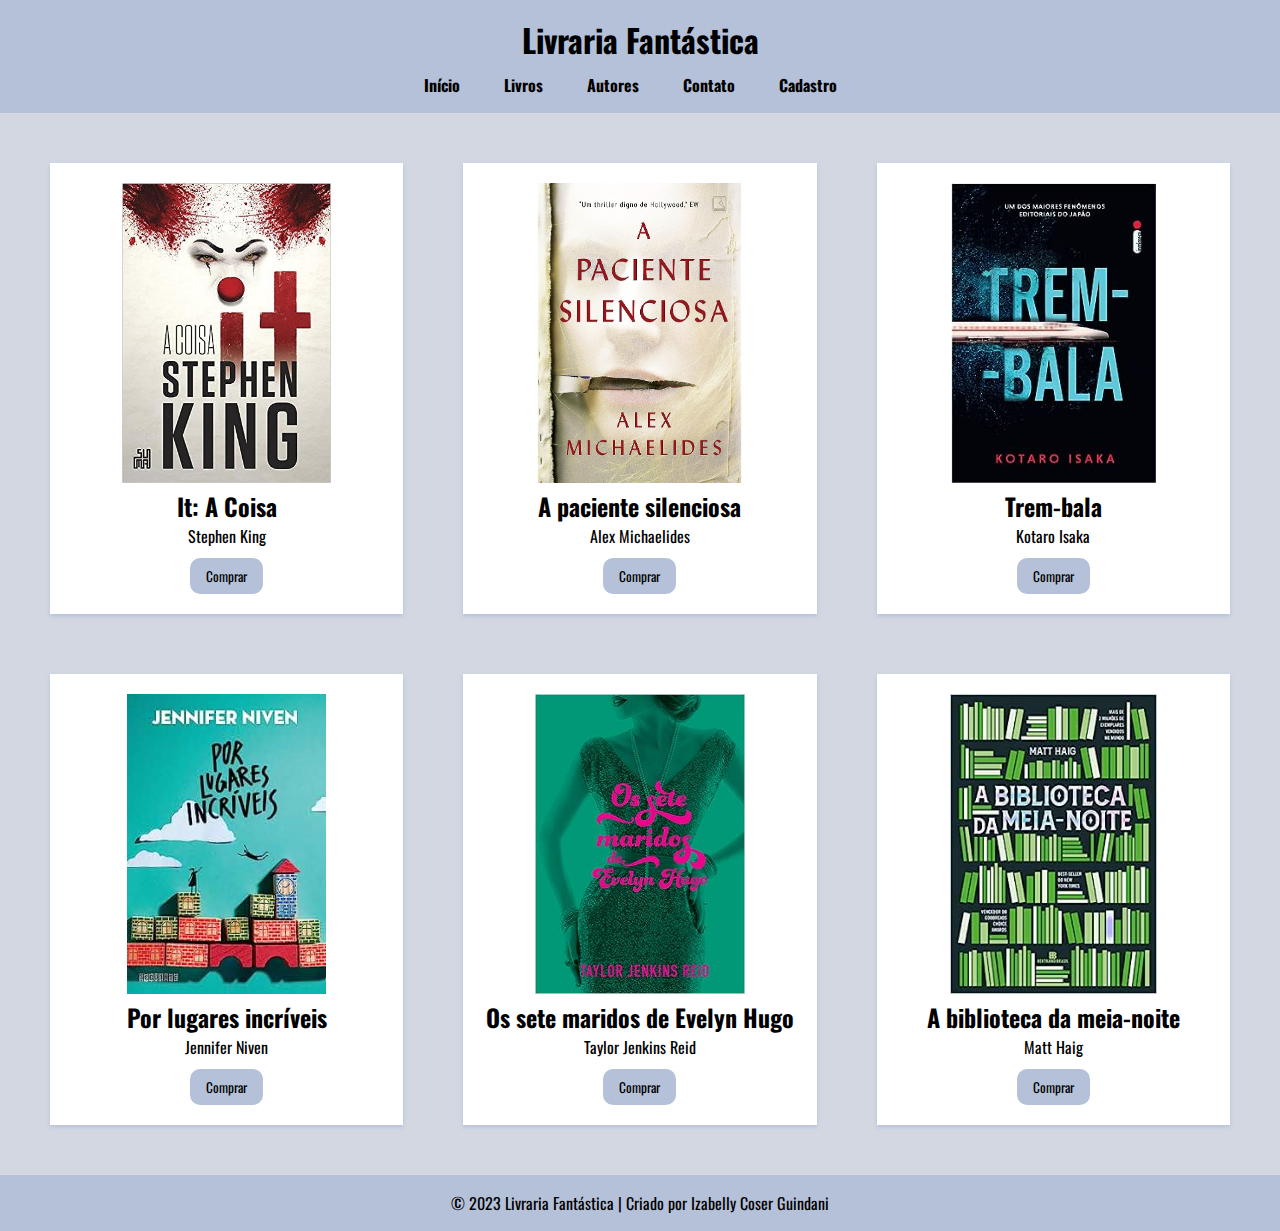
<file: index.html>
<!DOCTYPE html>
<html lang="pt-br">

<head>
    <meta charset="UTF-8">
    <meta name="viewport" content="width=device-width, initial-scale=1.0">
    <link rel="stylesheet" href="estilos.css">
    <title>Livraria</title>
</head>

<body>
    <header>
        <h1>Livraria Fantástica</h1>
        <nav>
            <ul>
                <li><a href="#">Início</a></li>
                <li><a href="#">Livros</a></li>
                <li><a href="#">Autores</a></li>
                <li><a href="#">Contato</a></li>
                <li><a href="cadastro.html">Cadastro</a></li>
            </ul>
        </nav>
    </header>

    <main>
        <section class="cards">
            <div class="card">
                <img src="img/it.jpg" alt="Livro It: A Coisa">
                <h2>It: A Coisa</h2>
                <p>Stephen King</p>
                <button>Comprar</button>
            </div>

            <div class="card">
                <img src="img/paciente_silenciosa.jpg" alt="Livro A Paciente Silenciosa">
                <h2>A paciente silenciosa</h2>
                <p>Alex Michaelides</p>
                <button>Comprar</button>
            </div>

            <div class="card">
                <img src="img/trem_bala.jpg" alt="Livro Trem-bala">
                <h2>Trem-bala</h2>
                <p>Kotaro Isaka</p>
                <button>Comprar</button>
            </div>
        </section>
        <section>
            <div class="card">
                <img src="img/lugares_incriveis.jpg" alt="Livro Por lugares incríveis">
                <h2>Por lugares incríveis</h2>
                <p>Jennifer Niven</p>
                <button>Comprar</button>
            </div>

            <div class="card">
                <img src="img/sete_maridos.jpg" alt="Livro Os sete maridos de Evelyn Hugo">
                <h2>Os sete maridos de Evelyn Hugo</h2>
                <p>Taylor Jenkins Reid</p>
                <button>Comprar</button>
            </div>

            <div class="card">
                <img src="img/biblioteca_noite.jpg" alt="Livro A biblioteca da meia-noite">
                <h2>A biblioteca da meia-noite</h2>
                <p>Matt Haig</p>
                <button>Comprar</button>
            </div>
        </section>
    </main>


    <footer>
        <p>&copy; 2023 Livraria Fantástica | Criado por Izabelly Coser Guindani</p>
    </footer>
</body>

</html>
</file>
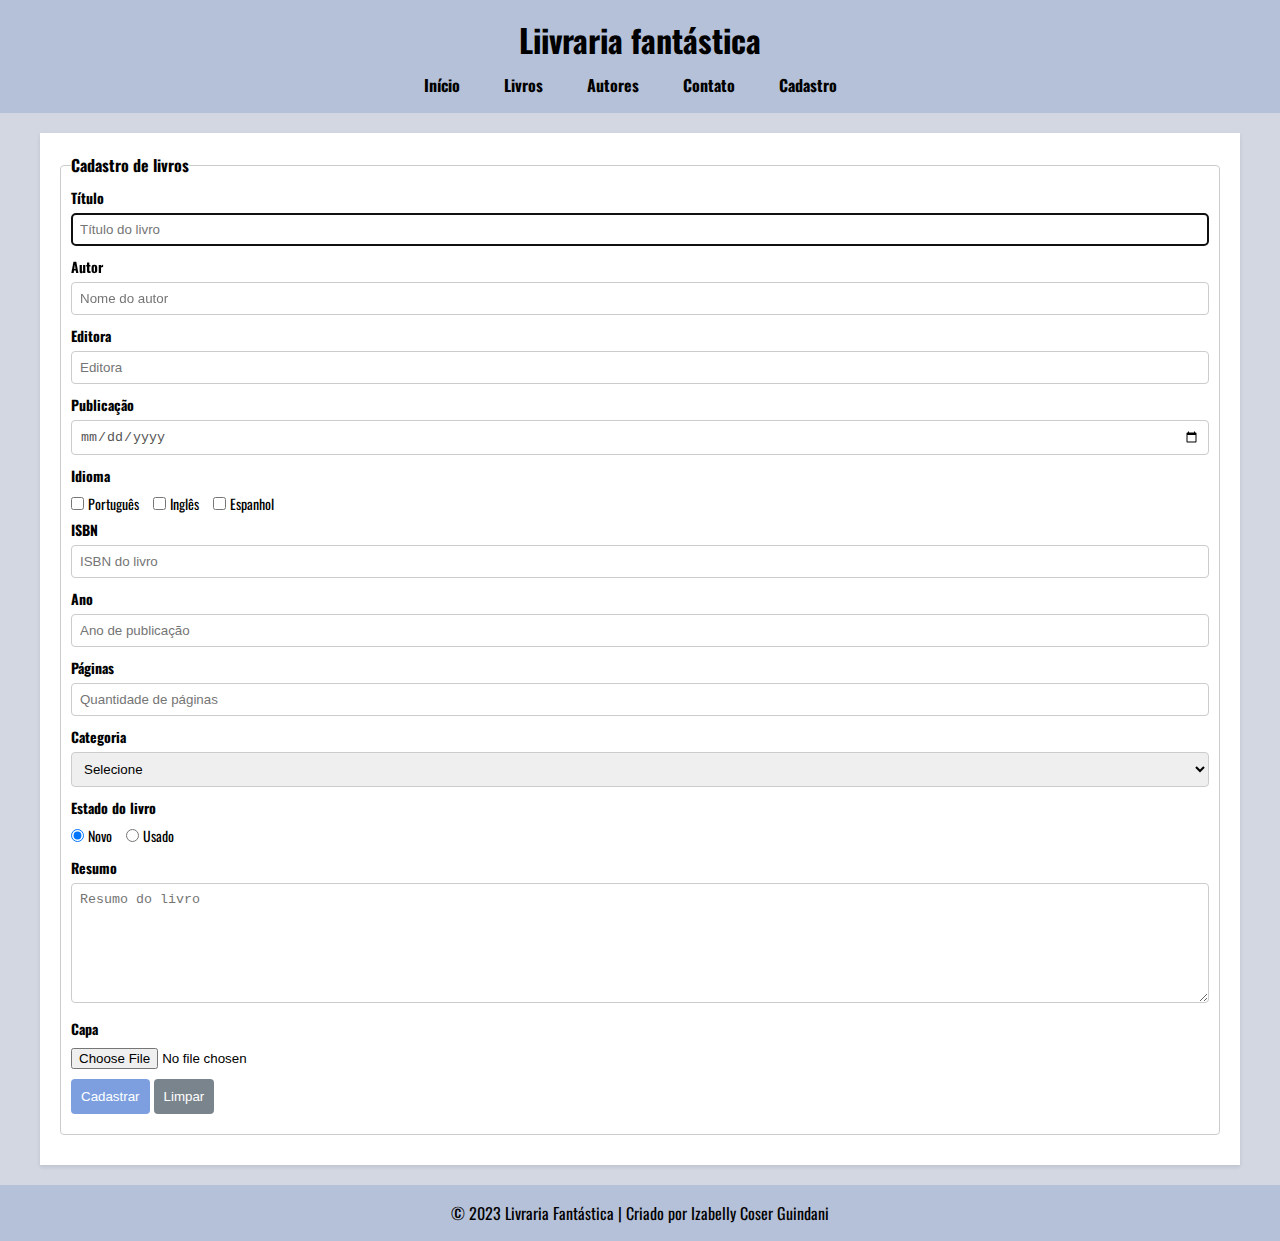
<file: cadastro.html>
<!DOCTYPE html>
<html lang="pt-br">

<head>
    <meta charset="UTF-8">
    <meta name="viewport" content="width=device-width, initial-scale=1.0">
    <title>Cadastro de livros</title>
    <link rel="stylesheet" href="estilos.css">
</head>

<body>
    <header>
        <h1>Liivraria fantástica</h1>
        <nav>
            <ul>
                <li><a href="index.html">Início</a></li>
                <li><a href="#">Livros</a></li>
                <li><a href="#">Autores</a></li>
                <li><a href="#">Contato</a></li>
                <li><a href="index.html">Cadastro</a></li>
            </ul>
        </nav>
    </header>

    <main>
        <section class="container">
            <form>
                <fieldset>
                    <legend>Cadastro de livros</legend>
                    <div class="input-container">
                        <label for="titulo">Título</label>
                        <input type="text" name="título" id="título" placeholder="Título do livro" required autofocus>
                    </div>

                    <div class="input-container">
                        <label for="autor">Autor</label>
                        <input type="text" name="autor" id="autor" placeholder="Nome do autor" required>
                    </div>

                    <div class="input-container">
                        <label for="editora">Editora</label>
                        <input type="text" name="editora" id="editora" placeholder="Editora" required>
                    </div>

                    <div class="input-container">
                        <label for="dtpublicacao">Publicação</label>
                        <input type="date" name="dtpublicacao" id="dtpublicacao" required>
                    </div>

                    <div class="input-container">
                        <label>Idioma</label>
                        <div class="input-check">
                            <input type="checkbox" name="idioma" value="Português" id="portugues">
                            <label for="portugues">Português</label>
                        </div>

                        <div class="input-check">
                            <input type="checkbox" name="idioma" value="Inglês" id="ingles">
                            <label for="ingles">Inglês</label>
                        </div>


                        <div class="input-check">
                            <input type="checkbox" name="idioma" value="Espanhol" id="espanhol">
                            <label for="espanhol">Espanhol</label>
                        </div>

                        <div class="input-container">
                            <label for="isbn">ISBN</label>
                            <input type="text" name="isbn" id="isbn" placeholder="ISBN do livro" pattern="\d{3}-\d{10}"
                                required>
                        </div>

                        <div class="input-container">
                            <label for="ano">Ano</label>
                            <input type="number" name="ano" id="ano" placeholder="Ano de publicação" required>
                        </div>

                        <div class="input-container">
                            <label for="paginas">Páginas</label>
                            <input type="number" name="paginas" id="paginas" placeholder="Quantidade de páginas"
                                required>
                        </div>

                        <div class="input-container">
                            <label for="categoria">Categoria</label>
                            <select name="categoria" id="categoria" required>
                                <option value="">Selecione</option>
                                <option value="Ação">Ação</option>
                                <option value="Aventura">Aventura</option>
                                <option value="Comédia">Comédia</option>
                                <option value="Drama">Drama</option>
                                <option value="Ficção Científica">Ficção Científica</option>
                                <option value="Romance">Romance</option>
                                <option value="Supense">Suspense</option>
                                <option value="Terror">Terror</option>
                            </select>
                        </div>

                        <div class="input-container">
                            <label>Estado do livro</label>
                            <div class="radio-group">
                                <input type="radio" name="situacao" id="novo" value="novo" required checked>
                                <label for="novo">Novo</label>

                                <input type="radio" name="situacao" id="usado" value="usado" required>
                                <label for="usado">Usado</label>
                            </div>
                        </div>

                        <div class="input-container">
                            <label for="resumo">Resumo</label>
                            <textarea name="resumo" id="resumo" placeholder="Resumo do livro" rows="5"
                                required></textarea>
                        </div>

                        <div class="input-container">
                            <label for="capa">Capa</label>
                            <input type="file" name="capa" id="capa" accept="image/*">
                        </div>

                        <div class="actions">
                            <button type="submit">Cadastrar</button>
                            <button type="reset">Limpar</button>
                        </div>
            </form>
        </section>
    </main>
    <footer>
        <p>&copy; 2023 Livraria Fantástica | Criado por Izabelly Coser Guindani</p>
    </footer>
</body>

</html>
</file>
<file: estilos.css>
@import url('https://fonts.googleapis.com/css2?family=Oswald&display=swap');
* {margin: 0; /* Remove a margem padrão */
    padding: 0; /* Remove o padding padrão */
    box-sizing: border-box; /* Faz com que o padding e a borda não aumentem o tamanho do elemento */
}

body {
    font-family: Oswald; /* Define a fonte padrão */
    background-color: rgb(210, 215, 226); /* Define a cor de fundo */
}

header {
    background-color:rgb(181, 193, 216); /* Define a cor de fundo */
    color: black; /* Define a cor do texto */
    text-align: center; /* Centraliza o texto */
    padding: 1rem; /* Define um espaçamento interno */
}

header h1 {
    margin-bottom: 10px;
}

nav ul {
    list-style: none; /* Remove a bolinha da lista */
}

nav li {
    display: inline; /* Faz com que os itens da lista fiquem na mesma linha */
    margin-right: 20px; /* Define um espaçamento entre os itens */
    padding: 10px;
    border-radius: 15px;
    transition: all 0.3s ease;
}

nav li:hover {
    background-color: rgb(125, 159, 223);
    border-radius: 15px;
    cursor: pointer;
    transition: background-color all 0.3s ease;
    
}

nav a {
    text-decoration: none; /* Remove o sublinhado dos links */
    color: black; /* Define a cor do texto */
    font-weight: bold; /* Define o peso da fonte */
}

main {
    padding: 20px; /* Define um espaçamento interno */
    overflow: hidden; /* Faz com que o elemento não ultrapasse o tamanho do pai */
}

.card {
    width: calc(33.33% - 60px); /* 33.33% - 40px */
    margin: 30px; /* Define um espaçamento externo */
    padding: 20px; /* Define um espaçamento interno */
    background-color: #fff; /* Define a cor de fundo */
    box-shadow: 0 2px 4px rgb(181, 193, 216); /* Adiciona uma sombra */
    text-align: center; /* Centraliza o texto */
    float: left; /* Faz com que os elementos fiquem na mesma linha */
}

.card img {
    max-width: 100%; /* Define a largura máxima da imagem */
    height: 300px; /* Define a altura da imagem */
}

.card button {
    font-family: Oswald;
    background-color: rgb(181, 193, 216);
    color:black;
    border: none;
    border-radius: 10px;
    padding: 8px 16px;
    margin-top: 10px;
    cursor: pointer; /* Muda o cursor do mouse */
    transition: background-color 0.3s ease; /* Adiciona uma transição suave */
}

.card button:hover {
    background-color: rgb(125, 159, 223); /* Muda a cor de fundo ao passar o mouse */
}

footer {
    background-color: rgb(181, 193, 216);
    color: black;
    text-align: center;
    padding: 1rem;
}

/* Formulário */
.container {
    width: 1200px;
    max-width: 100%;
    margin: 0 auto;
    padding: 20px;
    background-color: #fff;
    box-shadow: 0 2px 4px rgba(0, 0, 0, 0.1);
}

form {
  overflow: hidden;
}

form fieldset {
  border: 1px solid #ccc;
  border-radius: 4px;
  padding: 10px;
  margin-bottom: 10px;
}

form legend {
  font-weight: bold;
  color: black;
}

/* Campos de Entrada de Texto */
.input-container {
    margin-bottom: 10px;
}

.input-container label {
    display: block;
    margin-bottom: 5px;
    font-weight: bold;
    font-size: 14px;
}

input[type="text"],
input[type="date"],
input[type="number"] {
  width: 100%;
  padding: 8px;
  border: 1px solid #ccc;
  border-radius: 4px;
  color: #555;
}

/* Componentes Checkbox e Radio */
.radio-group label {
    display: inline;
    margin-right: 10px;
    font-weight: normal;
  }
  
  .input-check {
      display: inline-block;
      margin-right: 10px;
  }
  
  .input-check input[type="checkbox"] + label {
      display: inline-block;
      font-weight: normal;
  }

  /* Componentes Textarea e Select */
textarea {
    width: 100%;
    padding: 8px;
    border: 1px solid #ccc;
    border-radius: 4px;
    resize: vertical; /* Permite redimensionar verticalmente o textarea */
    height: 120px; /* Altura inicial do textarea */
  }
  
  select {
    width: 100%;
    padding: 8px;
    border: 1px solid #ccc;
    border-radius: 4px;
  }

  /* Botões */
button {
    background-color: rgb(125, 159, 223);
    color: white;
    border: none;
    border-radius: 4px;
    padding: 10px;
    cursor: pointer; /* Adiciona um cursor de ponteiro */
  }
  
  /* Botão de Limpar */
  button[type="reset"] {
    background-color: #7a848d;
  }
  
  /* Botão de Enviar */
  button:hover {
    background-color: #2468b1;
  }
</file>
